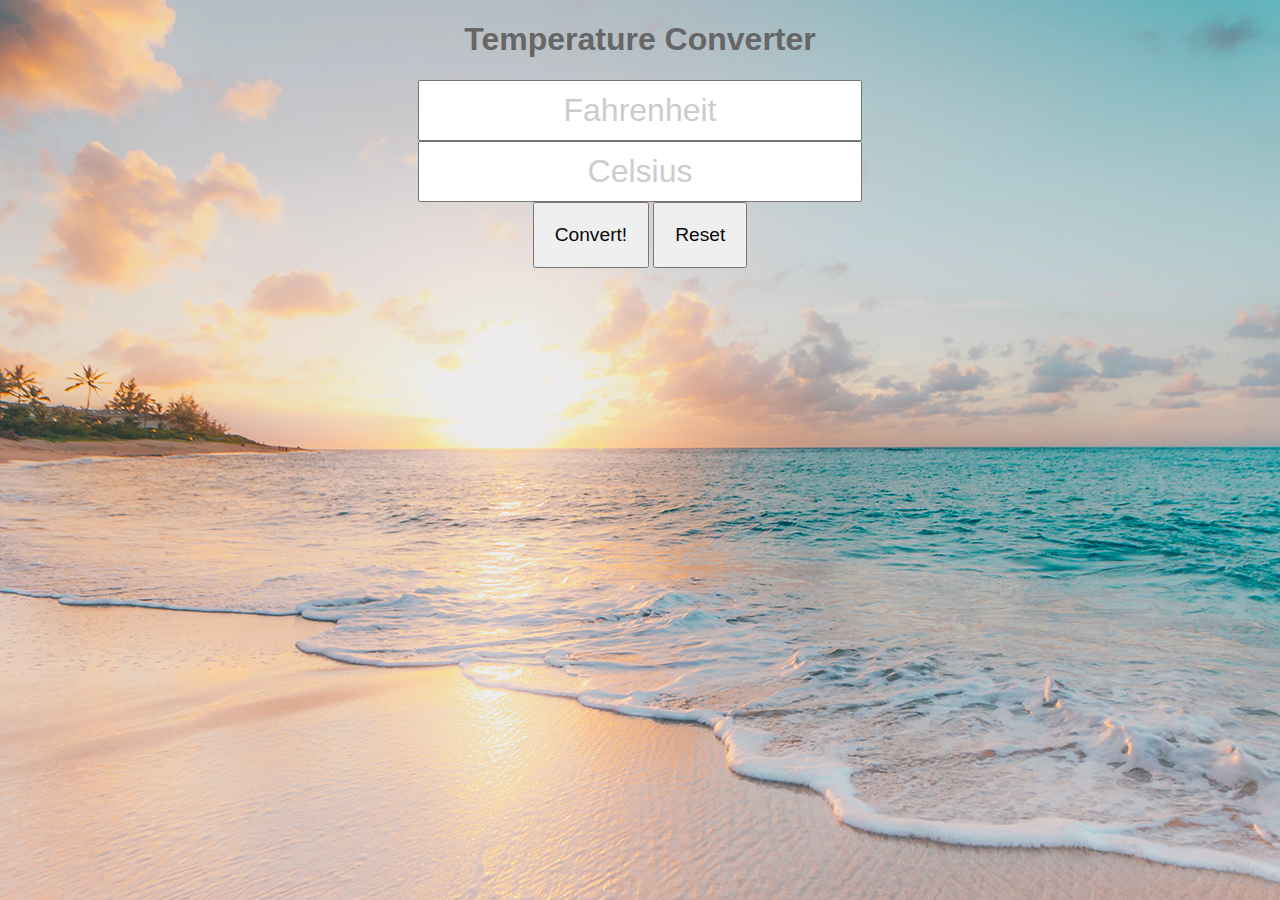
<file: pradeep/temp converter/INDEX.html>
<!DOCTYPE html>
<html lang="en">
<head>
<title> Temperature Converter</title>
<meta charset="utf-8">
<meta name="viewport" content="width=device-width, initial-scale=1">
<link href="https://cdn.jsdelivr.net/npm/bootstrap@5.2.0-beta1/dist/css/bootstrap.min.css" rel="stylesheet" integrity="sha384-0evHe/X+R7YkIZDRvuzKMRqM+OrBnVFBL6DOitfPri4tjfHxaWutUpFmBp4vmVor" crossorigin="anonymous">
<link rel="stylesheet" href="style.css">
</head>
<body>
<h1 class="text-info bg-dark">Temperature Converter</h1>
<input type="text" id="fahrenheit" placeholder="Fahrenheit" name="f" value="" />
<input type="text" id="celsius" placeholder="Celsius" name="c" value="" />
<button type="button" class="btn btn-outline-success" id="convert">Convert!</button>
<button type="button" class="btn btn-outline-warning" id="clear">Reset</button>
<script src="Formula.js"></script>
</body>
</html>
</file>
<file: pradeep/temp converter/style.css>
body{
  background-image: url(aurora2.jpg);
  text-align: center;
}

  h1 {
    font-family: sans-serif;
    font-variant: Nanum Gothic;
    color: #666666;
  }
  input {
    text-align: center;
    display: block;
    padding: 10px;
    margin: auto;
    font-size: 2em;
    color: #f4a55a;
    font-family: cursive, sans-serif;
  }
  ::-webkit-input-placeholder {
     color: #ccc;
  }
  :-moz-placeholder { /* Firefox 18- */
     color: #ccc;
  }
  ::-moz-placeholder {  /* Firefox 19+ */
     color: #ccc;
  }
  :-ms-input-placeholder {
     color: #ccc;
  }
  button {
    padding: 20px;
    font-size: 1.2em;
    color: #0A0909;
  }
</file>
